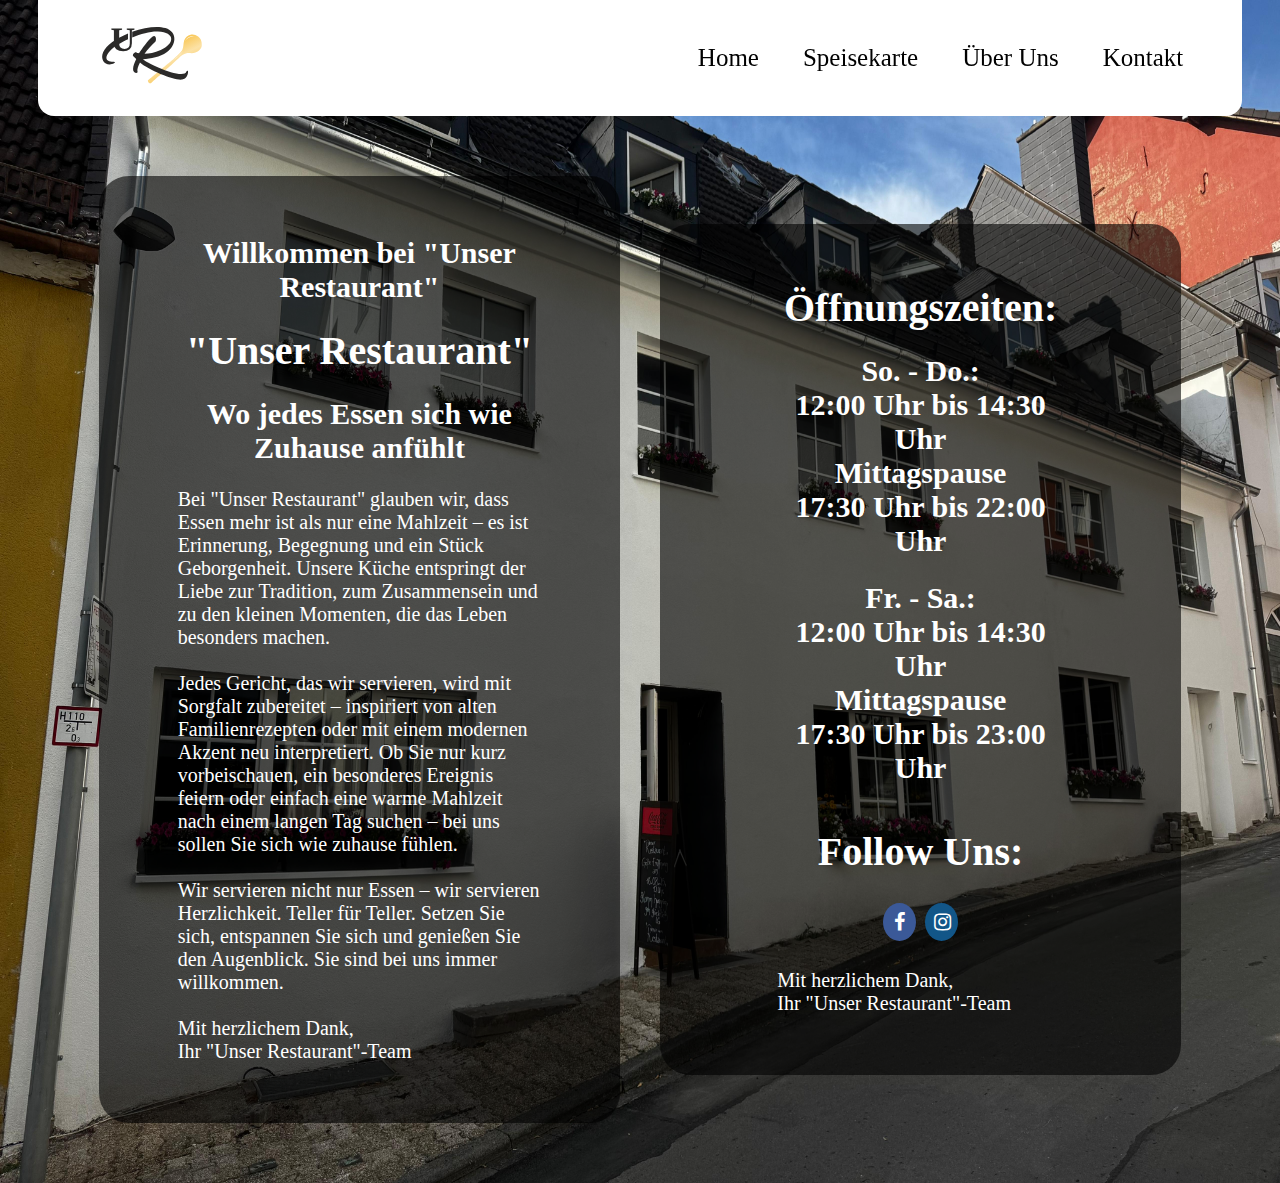
<file: index.html>
<!DOCTYPE html>
<html>
<head>
    <!-- <meta name="viewport" content="width=device-width, initial-scale=1.0" /> -->
    <meta name=viewport content="initial-scale=1, minimum-scale=1, width=device-width">
    <title>Unser Restaurant</title>
    <link rel="stylesheet" href="style.css">
    <link rel="stylesheet" href="https://cdnjs.cloudflare.com/ajax/libs/font-awesome/4.7.0/css/font-awesome.min.css">
</head>
<body class="content">
    <div class="navbar">
        <a href="index.html"><img class="logo" src="./img/Logo_son.svg"/></a>
        <label id="overlay" for="sidebar-active"></label>
        <input type="checkbox" id="sidebar-active">
        <label for="sidebar-active" class="open-sidebar-button">
            <img class="menu_button" src="./img/menu_24dp_E3E3E3_FILL0_wght400_GRAD0_opsz24.svg">
        </label>
        <label id="overlay" for="sidebar-active"></label> 
        <div class="header-links">
            <label for="sidebar-active" class="close-sidebar-button">
                <img class="x_button" src="./img/close_24dp_E3E3E3_FILL0_wght400_GRAD0_opsz24.svg">
            </label>
            <a href="index.html">Home</a>
            <a href="speisekarte.html">Speisekarte</a>
<!--             <a href="beveregeskarte.html">Getränke</a> -->
            <a href="uber_uns.html">Über Uns</a>
            <a href="kontakt.html">Kontakt</a>
        </div>    
    </div>
<!--     <div class="nav2"><center>
        <h2>Eröffnung</h2>
        <h3>am</h3>
        <p class="beschreibung">16.08.2025</p>
        <br>
        <h2>Wir freuen Uns</h2>
        <p class="beschreibung">auf EUCH!</p>


    </center></div> -->
    <div class="landing-page-style">
        <!-- <div class="landing-page-btn">
            <a href="speisekarte.html">
                <button>Speisekarte</button>
            </a>
        </div>
        <div class="landing-page-btn">
            <a href="beveregeskarte.html">
                <button>Beverages</button>
            </a>
        </div> -->
        <div class="landing-page-text">
            <h2 style="text-align: center">Willkommen bei "Unser Restaurant"</h2>
            <br />
            <h1 style="text-align: center">"Unser Restaurant"</h1>
            <br />
            <h2 style="text-align: center">Wo jedes Essen sich wie Zuhause anfühlt</h2>
            <br />
            <p>Bei "Unser Restaurant" glauben wir, dass Essen mehr ist als nur eine Mahlzeit – es ist Erinnerung, Begegnung und ein Stück Geborgenheit. Unsere Küche entspringt der Liebe zur Tradition, zum Zusammensein und zu den kleinen Momenten, die das Leben besonders machen.</p>
            <br />
            <p>Jedes Gericht, das wir servieren, wird mit Sorgfalt zubereitet – inspiriert von alten Familienrezepten oder mit einem modernen Akzent neu interpretiert. Ob Sie nur kurz vorbeischauen, ein besonderes Ereignis feiern oder einfach eine warme Mahlzeit nach einem langen Tag suchen – bei uns sollen Sie sich wie zuhause fühlen.</p>
            <br />
            <p>Wir servieren nicht nur Essen – wir servieren Herzlichkeit. Teller für Teller.
            Setzen Sie sich, entspannen Sie sich und genießen Sie den Augenblick.
            Sie sind bei uns immer willkommen.</p>
            <br />
            <p>Mit herzlichem Dank,</p>
            <p>Ihr "Unser Restaurant"-Team</p>
        </div>
        <div class="space"></div>
        <div class="landing-page-text">
            <div class="column-right">
                <div>
                    <h1 style="text-align: center">Öffnungszeiten:</h1>
                    <br />
                    <h2 style="text-align: center">So. - Do.:</h2>
                    <h2 style="text-align: center">12:00 Uhr bis 14:30 Uhr</h2>
                    <h2 style="text-align: center">Mittagspause</h2>
                    <h2 style="text-align: center">17:30 Uhr bis 22:00 Uhr</h2>
                    <br />
                    <h2 style="text-align: center">Fr. - Sa.:</h2>
                    <h2 style="text-align: center">12:00 Uhr bis 14:30 Uhr</h2>
                    <h2 style="text-align: center">Mittagspause</h2>
                    <h2 style="text-align: center">17:30 Uhr bis 23:00 Uhr</h2>
                    <br />
                </div>
                <div class="height-space"></div>
                <div>
                    <h1 style="text-align: center">Follow Uns:</h1>
                    <br />
                    <div style="text-align: center" class="row-right">
                        <a href="https://www.facebook.com" class="fa fa-facebook"></a>
                        <!-- <a href="https://www.google.com/" class="fa fa-google"></a> -->
<!--                         <a href="https://www.youtube.com" class="fa fa-youtube"></a> -->
                        <a href="https://www.instagram.com/unserrestaurant?igsh=MWt1NDBodWZlcW50ag%3D%3D&utm_source=qr" class="fa fa-instagram"></a>
                    </div>
                    
                    <br />
                    <p>Mit herzlichem Dank,</p>
                    <p>Ihr "Unser Restaurant"-Team</p>
                </div>
            </div>
 
        </div>
    </div>
</body>

</html>
</file>
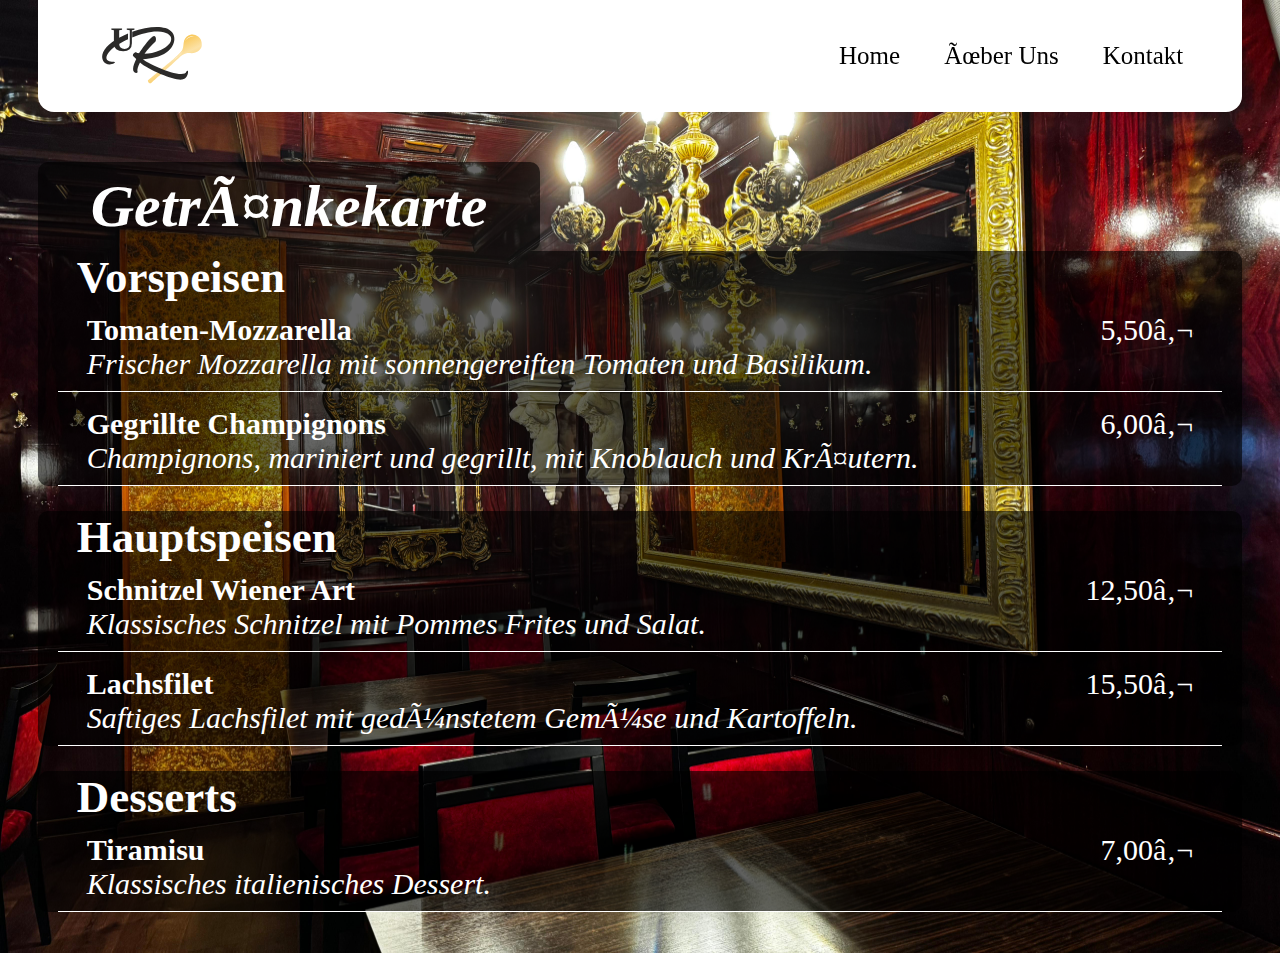
<file: beveregeskarte.html>
<link rel="stylesheet" href="style.css">
<!DOCTYPE html>
<head>
  <!-- <meta charset="UTF-8" /> -->
  <!-- <meta name="viewport" content="width=device-width, initial-scale=1.0" /> -->
   <meta name=viewport content="initial-scale=1, minimum-scale=1, width=device-width">
  <title>Unser Restaurant - Beverages</title>
  <link rel="stylesheet" href="style.css" />
</head>
<body class="karten_background">
    <div class="navbar">
        <a href="index.html"><img class="logo" src="./img/Logo_son.svg"/></a>
        <label id="overlay" for="sidebar-active"></label>
        <input type="checkbox" id="sidebar-active">
        <label for="sidebar-active" class="open-sidebar-button">
            <img class="menu_button" src="./img/menu_24dp_E3E3E3_FILL0_wght400_GRAD0_opsz24.svg">
        </label>
        <label id="overlay" for="sidebar-active"></label> 
        <div class="header-links">
            <label for="sidebar-active" class="close-sidebar-button">
                <img class="x_button" src="./img/close_24dp_E3E3E3_FILL0_wght400_GRAD0_opsz24.svg">
            </label>
            <a href="index.html">Home</a>
            <!-- <a href="speisekarte.html">Speisekarte</a>
            <a href="beveregeskarte.html">Getränke</a> -->
            <a href="uber_uns.html">Über Uns</a>
            <a href="kontakt.html">Kontakt</a>
        </div>    
    </div>
    <!-- <div class="karten_style">
      <center>
        <h1>*Alkohol*</h1>
        <br />
        <h3>Jack Danials  "0.2 / 0.4"cl (5 / 7,5 €)</h3>
        <h3>Jeam Beam  "0.2 / 0.4"cl (5 / 7,5 €)</h3>
        <h3>Flasche  30€</h3>
        <br />
        <hr />
        <br />
        <h1>*Alkohol Frei*</h1>
        <br />
        <h3>Cola/sprite/Tonic  "0.2 / 0.4"cl (5 / 7,5 €)</h3>
        <h3>Cola/sprite/ Zero  "0.2 / 0.4"cl (5 / 7,5 €)</h3>
        <h3>Wasser  30€</h3>
        <br />
        <hr />
        <br />
        <h1>*Heiße Getränke*</h1>
        <br />
        <h3>Tee   (5 €)</h3>
        <h3>Kaffee (5 €)</h3>
        <h3>Cappucino (5 €)</h3>
        <h3>Wasser  30€</h3>
        <br />
      </center>
    </div> -->
     <nav>
      <center><h1>Getränkekarte</h1></center>
    </nav>
    <section class="karten-landing-style">
      <h2 class="title">Vorspeisen</h2>
        <ul>
          <li>
            <span class="gericht-name">Tomaten-Mozzarella</span>
            <span class="preis">5,50€</span>
            <p class="beschreibung">Frischer Mozzarella mit sonnengereiften Tomaten und Basilikum.</p>
          </li>
          <li>
            <span class="gericht-name">Gegrillte Champignons</span>
            <span class="preis">6,00€</span>
            <p class="beschreibung">Champignons, mariniert und gegrillt, mit Knoblauch und Kräutern.</p>
          </li>
        </ul>
    </section>
    <div class="karten_space"></div>
    <section class="karten-landing-style" >
      <h2 class="title">Hauptspeisen</h2>
        <ul>
          <li>
            <span class="gericht-name">Schnitzel Wiener Art</span>
            <span class="preis">12,50€</span>
            <p class="beschreibung">Klassisches Schnitzel mit Pommes Frites und Salat.</p>
          </li>
          <li>
            <span class="gericht-name">Lachsfilet</span>
            <span class="preis">15,50€</span>
            <p class="beschreibung">Saftiges Lachsfilet mit gedünstetem Gemüse und Kartoffeln.</p>
          </li>
        </ul>
    </section>
    <div class="karten_space"></div>
    <section class="karten-landing-style">
      <h2 class="title">Desserts</h2>
        <ul>
            <li>
              <span class="gericht-name">Tiramisu</span>
              <span class="preis">7,00€</span>
              <p class="beschreibung">Klassisches italienisches Dessert.</p>
            </li>
        </ul>
    </section>
    <div>
        <br/>
        <br/> 
    </div>
</body>
</html>
</file>
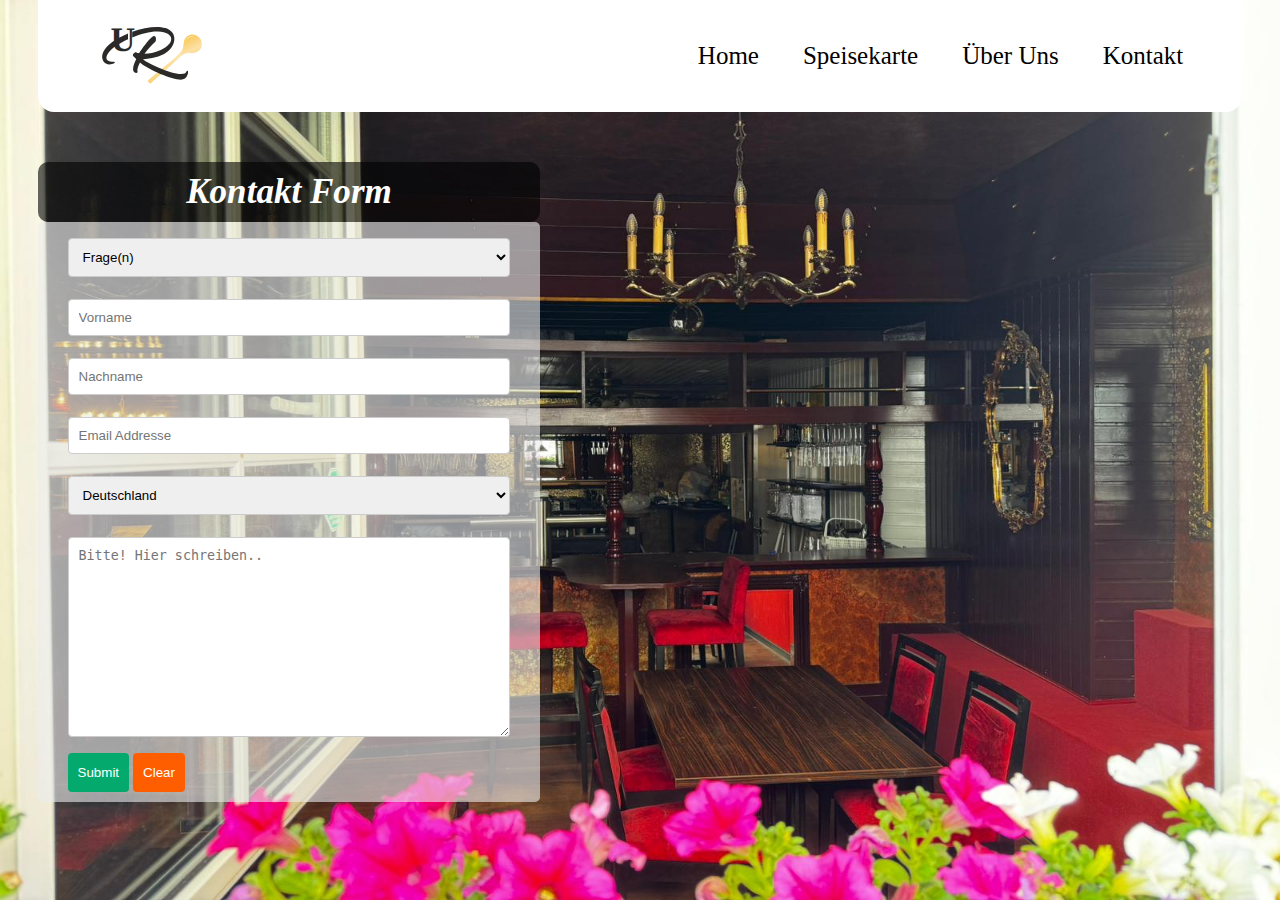
<file: kontakt.html>
<link rel="stylesheet" href="style.css">
<!DOCTYPE html>
<html>
<head>
<!-- <meta name="viewport" content="width=device-width, initial-scale=1"> -->
 <meta name=viewport content="initial-scale=1, minimum-scale=1, width=device-width">
<link rel="stylesheet" href="style.css" />
<style>
/* body {font-family: Arial, Helvetica, sans-serif;}
* {box-sizing: border-box;
    margin: 0;
    padding: 0vh 1.5vw;} */

input[type=text], select, textarea {
  width: 100%;
  padding: 10px;
  border: 1px solid #ccc;
  border-radius: 4px;
  box-sizing: border-box;
  margin-top: 6px;
  margin-bottom: 16px;
  resize: vertical;
}
input[type=email], select, textarea {
  width: 100%;
  padding: 10px;
  border: 1px solid #ccc;
  border-radius: 4px;
  box-sizing: border-box;
  margin-top: 6px;
  margin-bottom: 16px;
  resize: vertical;
}

input[type=submit] {
  background-color: #04AA6D;
  color: white;
  padding: 12px 10px;
  border: none;
  border-radius: 4px;
  cursor: pointer;
}

input[type=submit]:hover {
  background-color: #45a049;
}

input[type=reset] {
  background-color: #ff5e00;
  color: white;
  padding: 12px 10px;
  border: none;
  border-radius: 4px;
  cursor: pointer;
}

input[type=reset]:hover {
  background-color: #fa3403;
}


</style>
</head>
<body class="content-kontakt">
<div class="navbar">
        <a href="index.html"><img class="logo" src="./img/Logo_son.svg"/></a>
        <label id="overlay" for="sidebar-active"></label>
        <input type="checkbox" id="sidebar-active">
        <label for="sidebar-active" class="open-sidebar-button">
            <img class="menu_button" src="./img/menu_24dp_E3E3E3_FILL0_wght400_GRAD0_opsz24.svg">
        </label>
        <label id="overlay" for="sidebar-active"></label> 
        <div class="header-links">
            <label for="sidebar-active" class="close-sidebar-button">
                <img class="x_button" src="./img/close_24dp_E3E3E3_FILL0_wght400_GRAD0_opsz24.svg">
            </label>
            <a href="index.html">Home</a>
            <a href="speisekarte.html">Speisekarte</a>
<!--             <a href="beveregeskarte.html">Getränke</a> -->
            <a href="uber_uns.html">Über Uns</a>
            <a href="kontakt.html">Kontakt</a>
        </div>    
    </div>

<div></div> 
<nav><center><h3>Kontakt Form</h3></center></nav>

<div class="kontakt_container">
  
  <!-- <form id="kontakt-form" action="https://formsubmit.co/your-email-test@gmail.com" method="post"></form> -->
  <form id="kontakt-form" action="https://api.web3forms.com/submit" method="POST" target="_blank">
    <input type="hidden" name="access_key" value="6aeb3e61-93c2-4189-8c3f-a381c6ff777e">
    <select id="kontakt-art" name="kontakt-art">
      <option value="Frage(n)">Frage(n)</option>
      <option value="Reservierung">Reservierung</option>
      <option value="Beschwerden">Beschwerden</option>
    </select>
    <!-- <label for="fname" style="font-style:italic; font-size:x-large;padding: 2px;"><b>Vorname</b></label> -->
    <input type="text" id="fname" name="firstname" placeholder="Vorname" required>

    <!-- <label for="lname" style="font-style:italic; font-size:x-large;padding: 2px;"><b>Nachname</b></label> -->
    <input type="text" id="lname" name="lastname" placeholder="Nachname" required>

    <!-- <label for="kontakt-art" style="font-style:italic; font-size:x-large;padding: 2px;"><b>Kontakt Art</b></label> -->
    

    <!-- <label for="email-field" style="font-style:italic; font-size:x-large;padding: 2px;"><b>Email Addresse</b></label> -->
    <input type="email" id="email-field" name="email"  placeholder="Email Addresse" required>

    <!-- <label for="country" style="font-style:italic; font-size:x-large;padding: 2px;"><b>Staat</b></label> -->
    <select id="country" name="country">
      <option value="Deutschland">Deutschland</option>
      <option value="Östreisch">Östreisch</option>
      <option value="Kanada">Kanada</option>
      <option value="USA">USA</option>
    </select>

    <!-- <label for="subject" style="font-style:italic; font-size:x-large;padding: 2px;"><b>Ihre Frage/Meinung</b></label> -->
    <textarea id="subject" name="message" placeholder="Bitte! Hier schreiben.." style="height:200px" required></textarea>

    <input type="checkbox" name="botcheck" class="hidden" style="display: none;">
    <input type="submit" value="Submit" >
    <!-- <input type="submit" value="Submit" onclick="send_then_clear()"> -->
    <input type="reset" value="Clear" onclick="clearFields()">
  </form>
  <script>
    function send_then_clear(){
      clearFields();
    }
    function clearFields(){
      document.getElementById("kontakt-form").value = '';
    }
  </script>
</div>

</body>

</html>
</file>
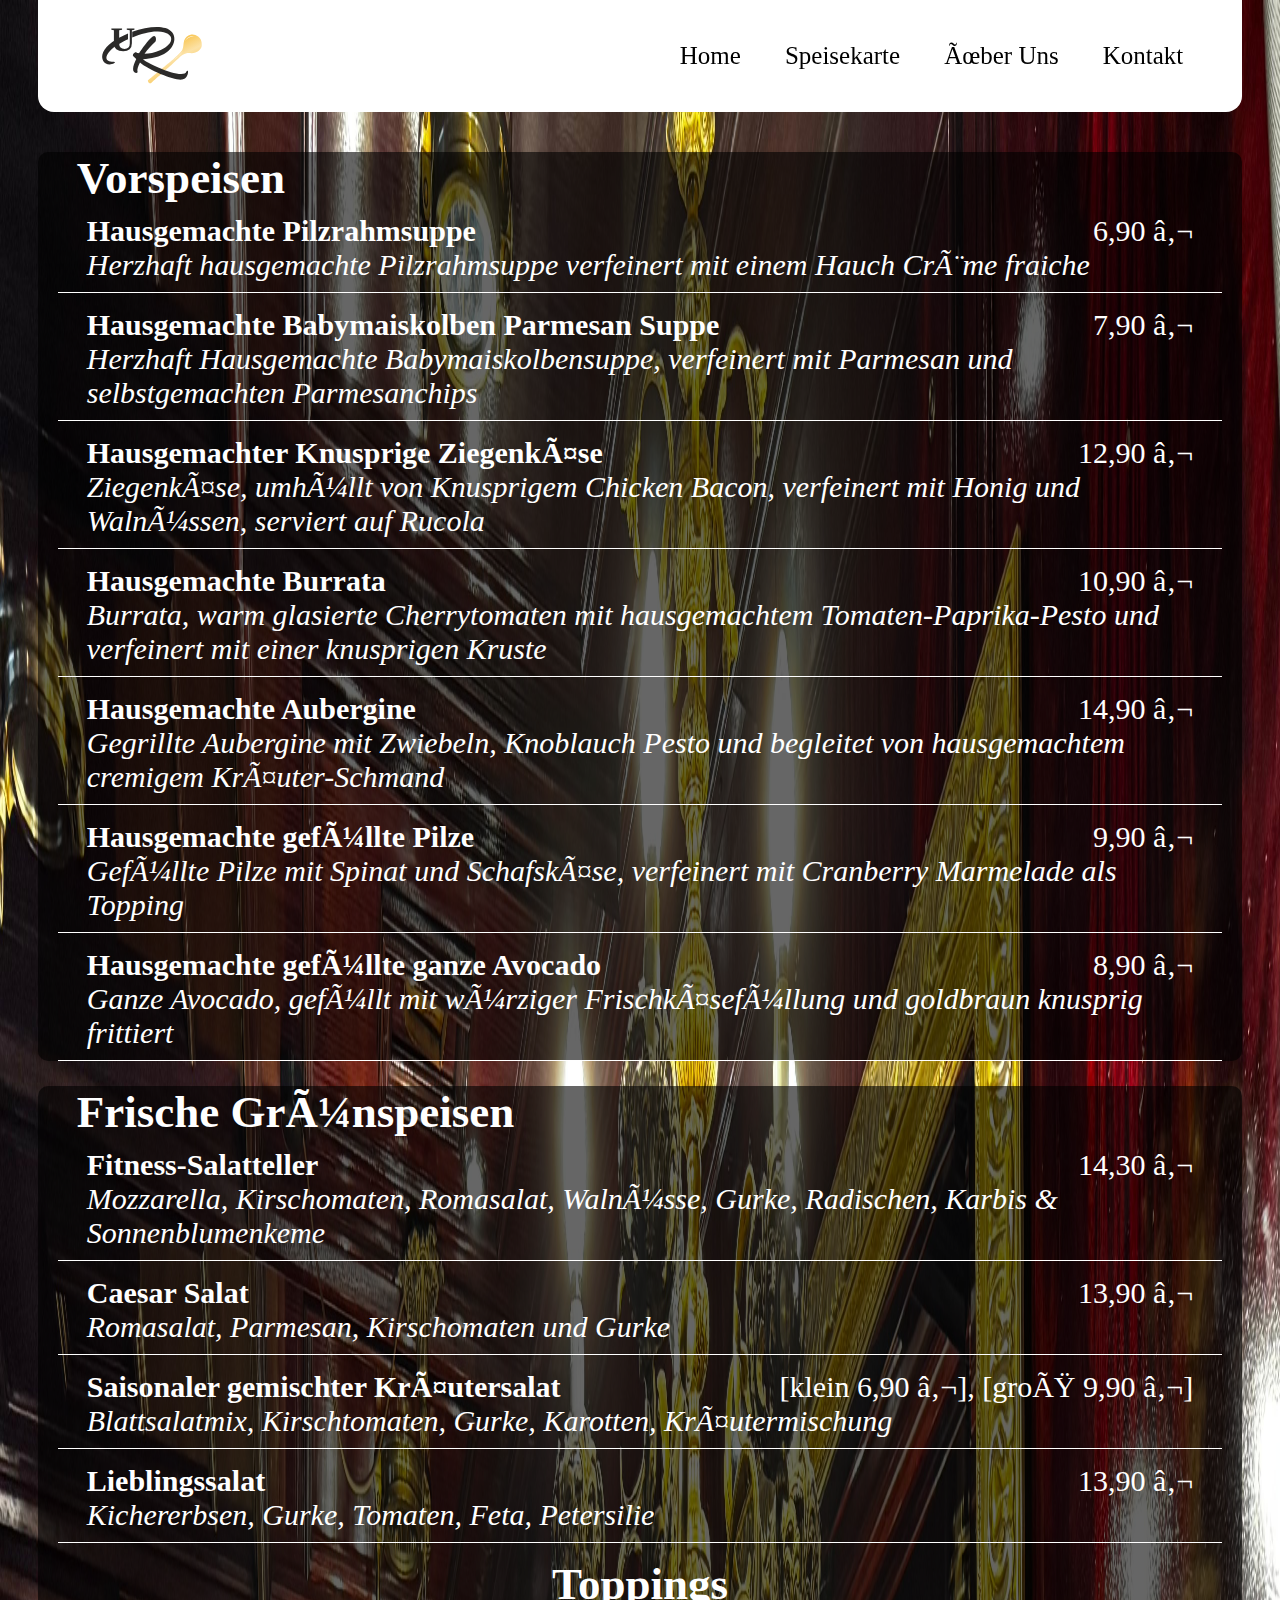
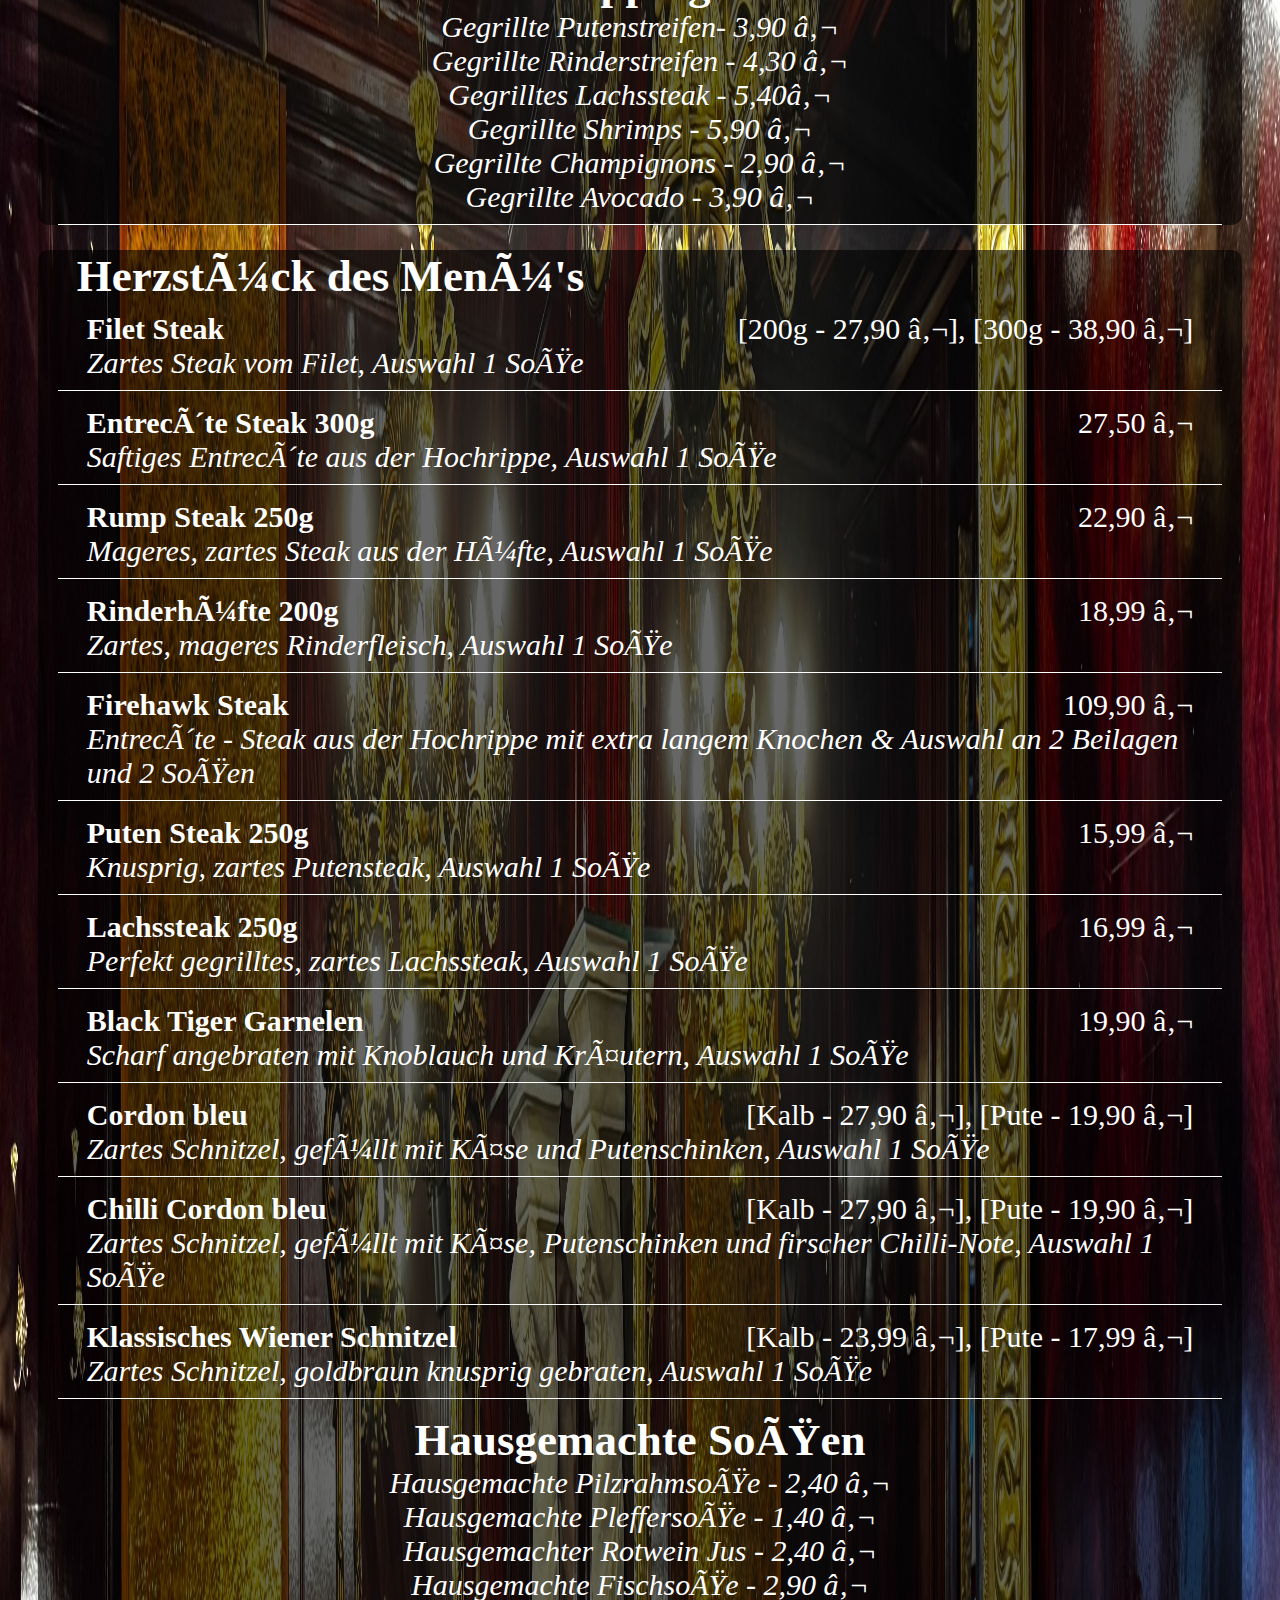
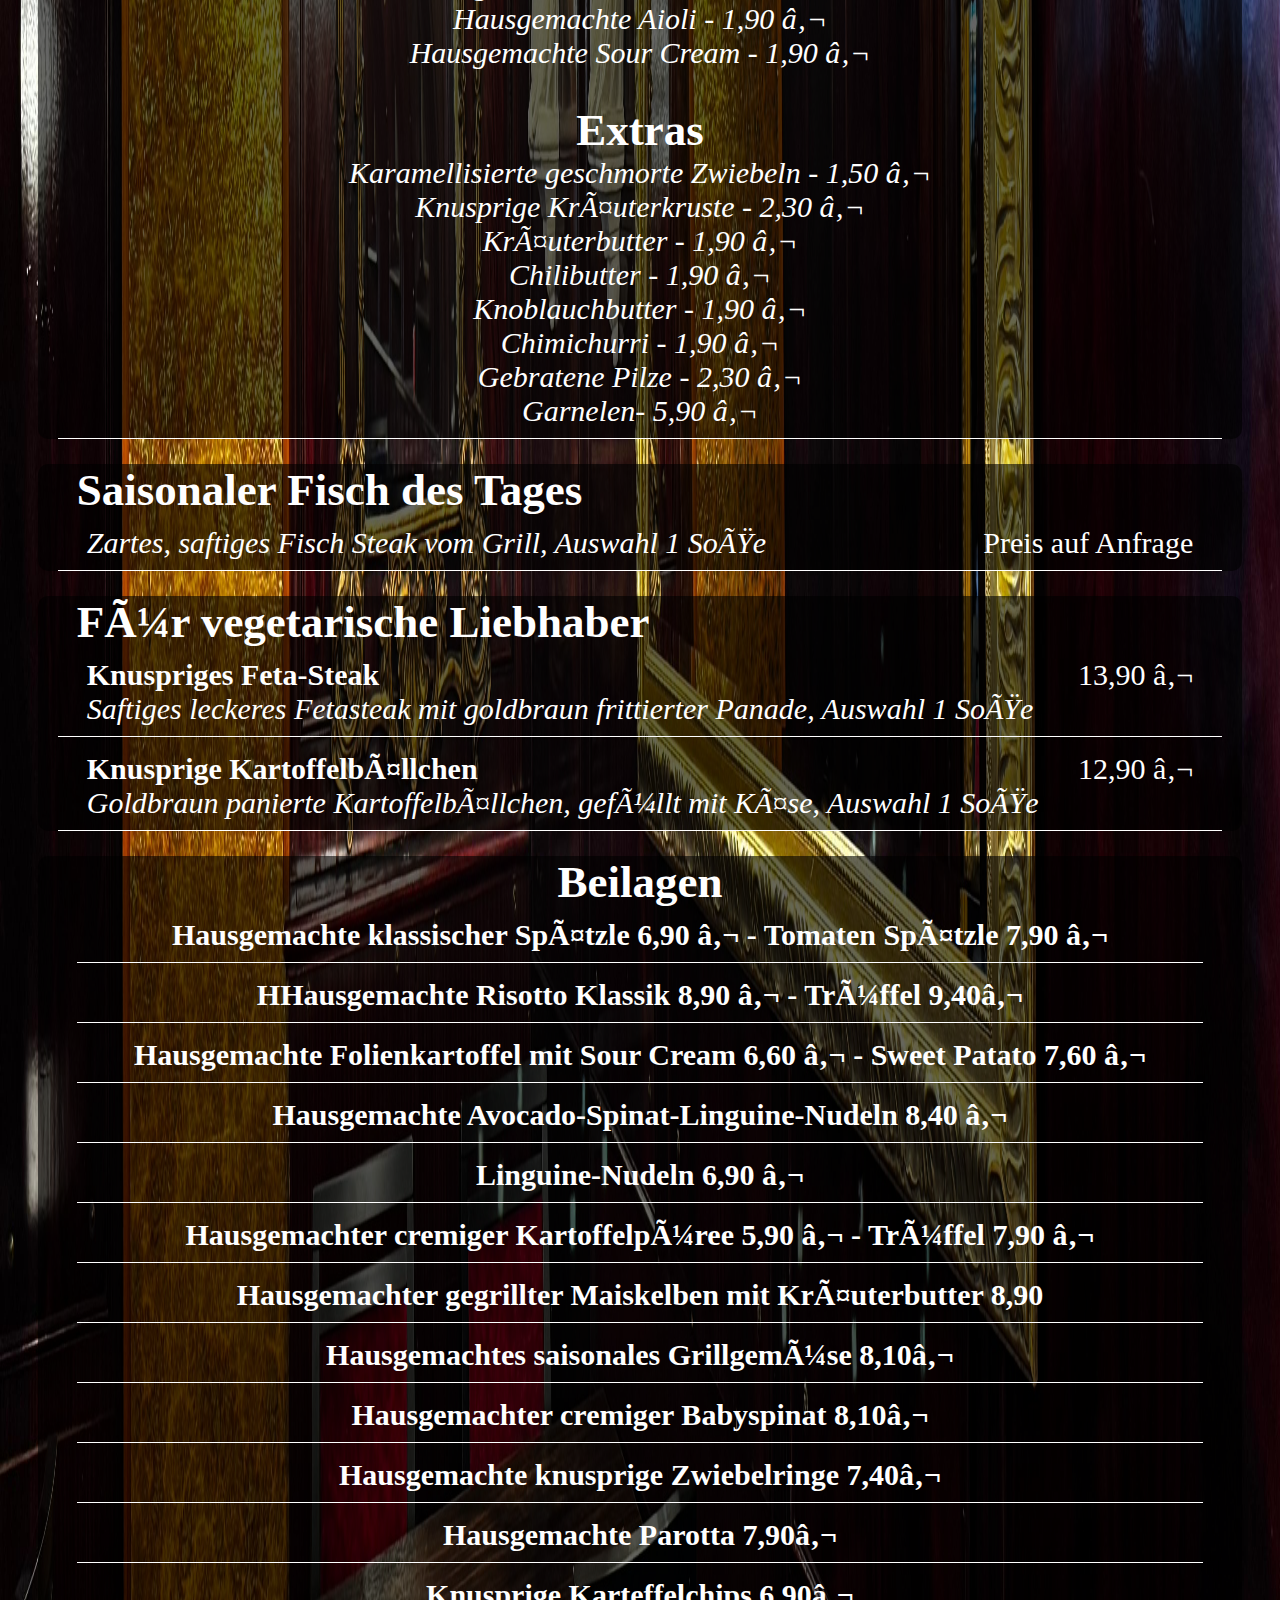
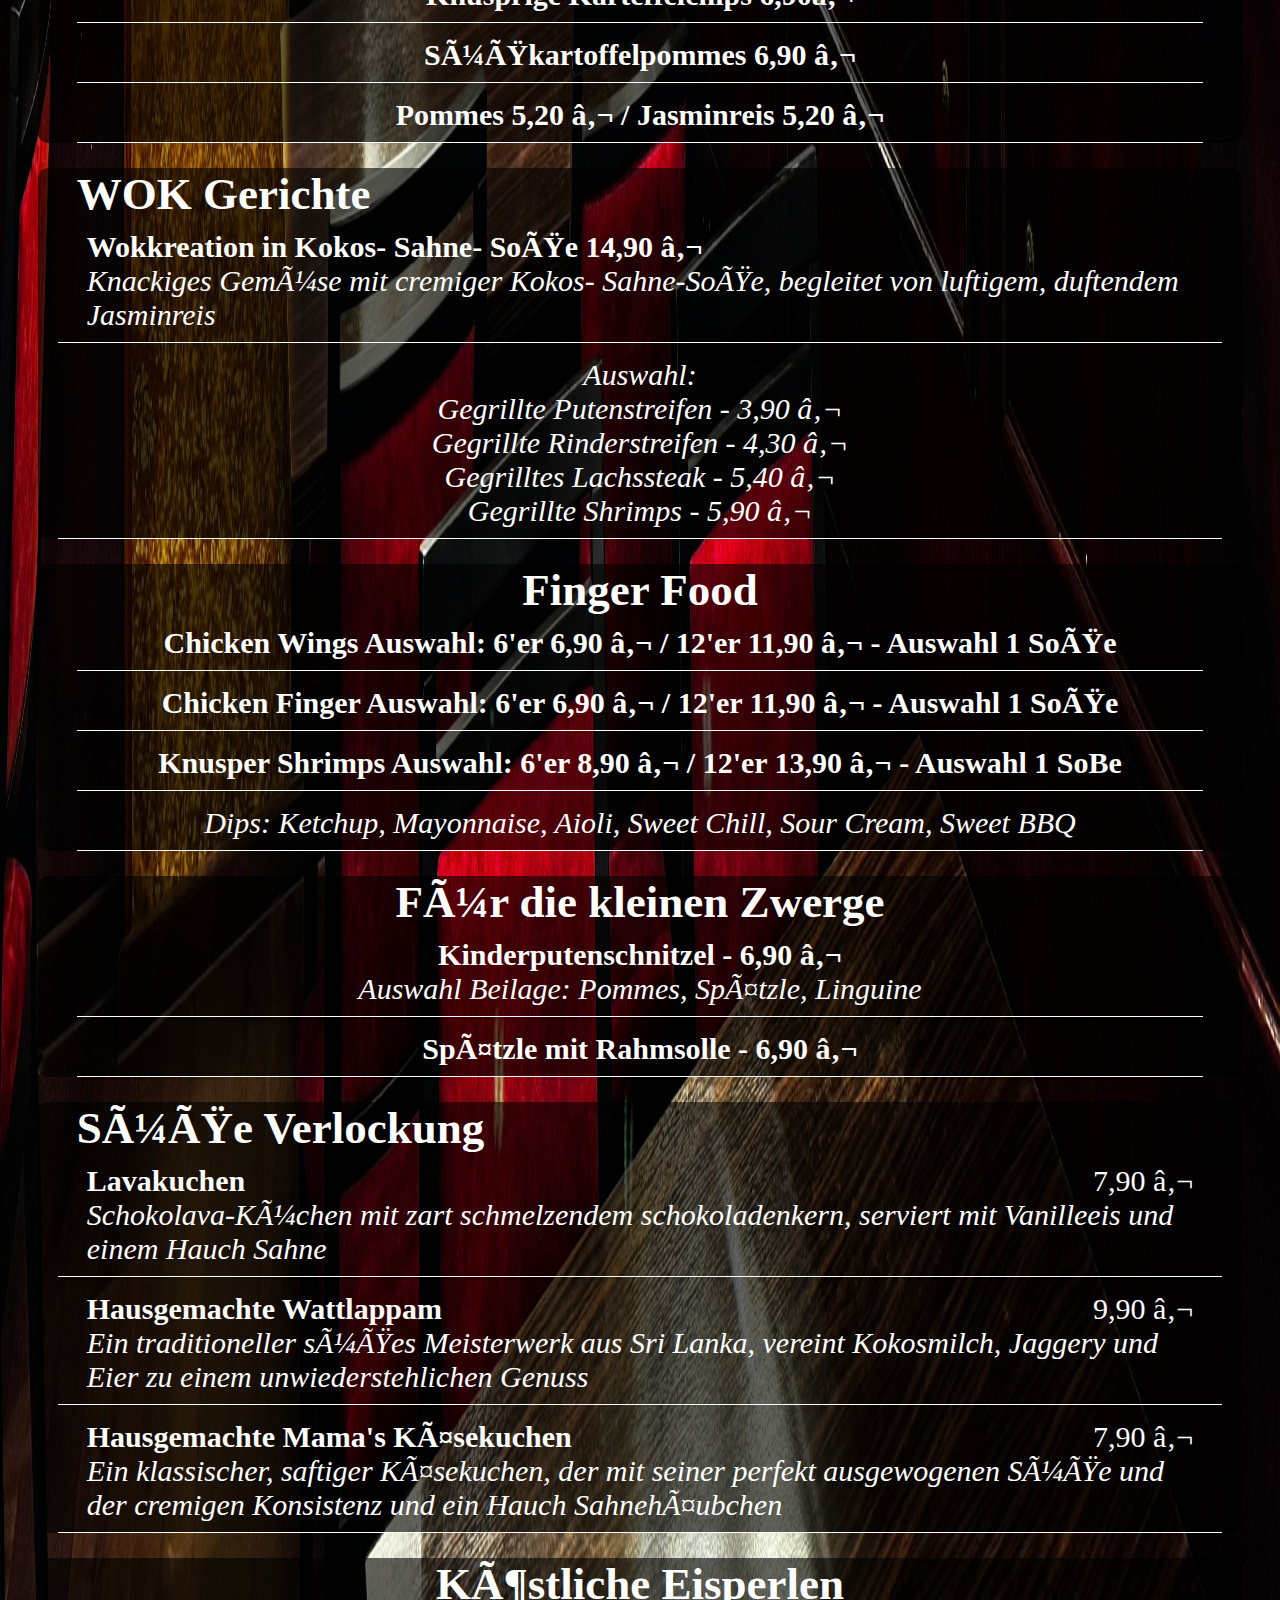
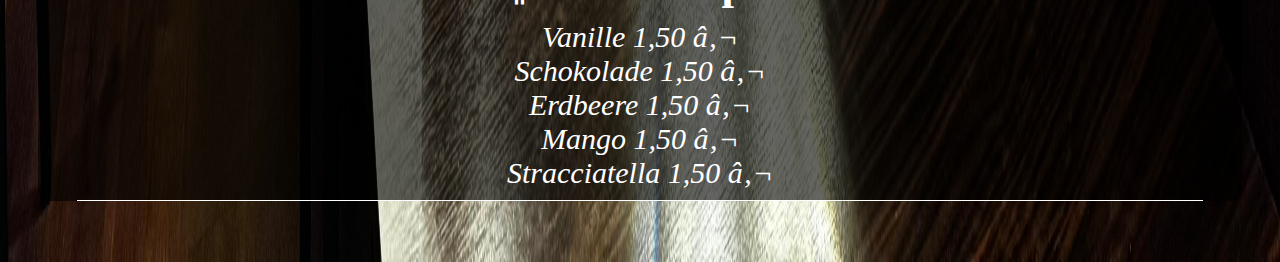
<file: speisekarte.html>
<link rel="stylesheet" href="style.css">
<!DOCTYPE html>
<head>
  <!-- <meta charset="UTF-8" /> -->
  <!-- <meta name="viewport" content="width=device-width, initial-scale=1.0" /> -->
   <meta name=viewport content="initial-scale=1, minimum-scale=1, width=device-width">
  <title>Unser Restaurant - Speisekarte</title>
  <link rel="stylesheet" href="style.css" />
</head>
<body class="karten_background">
    <div class="navbar">
        <a href="index.html"><img class="logo" src="./img/Logo_son.svg"/></a>
        <label id="overlay" for="sidebar-active"></label>
        <input type="checkbox" id="sidebar-active">
        <label for="sidebar-active" class="open-sidebar-button">
            <img class="menu_button" src="./img/menu_24dp_E3E3E3_FILL0_wght400_GRAD0_opsz24.svg">
        </label>
        <label id="overlay" for="sidebar-active"></label> 
        <div class="header-links">
            <label for="sidebar-active" class="close-sidebar-button">
                <img class="x_button" src="./img/close_24dp_E3E3E3_FILL0_wght400_GRAD0_opsz24.svg">
            </label>
            <a href="index.html">Home</a>
            <a href="speisekarte.html">Speisekarte</a>
            <!-- <a href="beveregeskarte.html">Getränke</a> -->
            <a href="uber_uns.html">Über Uns</a>
            <a href="kontakt.html">Kontakt</a>
        </div>    
    </div>
    <!-- <div class="landing-page-text">
      <center>
        <h1>*Vorspeisen*</h1>
        <br />
        <h2>Suppen</h2>
        <br />
        <h3>Hänchen - Suppe  30€</h3>
        <h3>Fleisch - Suppe  30€</h3>
        <h3>Lensen - Suppe  30€</h3>
        <h3>zzzzzzz - Suppe  30€</h3>
        <br />
        <h2>Salat</h2>
        <br />
        <hr />
        <br />
        <h1>*Hauptgerichte*</h1>
        <br />
        <h2>Fleisch</h2>
        <br />
        <h2>Hänchen</h2>
        <br />
        <h2>Fisch</h2>
        <br />
        <hr />
        <br />
        <h1>*Nachspeisen*</h1>
        <br/>
        <br/> 
      </center>
    </div> -->
    <!-- <nav>
      <center><h1>Speisekarte</h1></center>
    </nav> -->
    <div class="karten_space"></div>
    <div class="karten_space"></div>
    <section class="karten-landing-style">
      <h2 class="title">Vorspeisen</h2>
        <ul>
          <li>
            <span class="gericht-name">Hausgemachte Pilzrahmsuppe</span>
            <span class="preis">6,90 €</span>
            <p class="beschreibung">Herzhaft hausgemachte Pilzrahmsuppe verfeinert mit einem Hauch Crème fraiche</p>
          </li>
          <li>
            <span class="gericht-name">Hausgemachte Babymaiskolben Parmesan Suppe</span>
            <span class="preis">7,90 €</span>
            <p class="beschreibung">Herzhaft Hausgemachte Babymaiskolbensuppe, verfeinert mit Parmesan und selbstgemachten Parmesanchips</p>
          </li>
          <li>
            <span class="gericht-name">Hausgemachter Knusprige Ziegenkäse</span>
            <span class="preis">12,90 €</span>
            <p class="beschreibung">Ziegenkäse, umhüllt von Knusprigem Chicken Bacon, verfeinert mit Honig und Walnüssen, serviert auf Rucola</p>
          </li>
          <li>
            <span class="gericht-name">Hausgemachte Burrata</span>
            <span class="preis">10,90 €</span>
            <p class="beschreibung">Burrata, warm glasierte Cherrytomaten mit hausgemachtem Tomaten-Paprika-Pesto und verfeinert mit einer knusprigen Kruste</p>
          </li>
          <li>
            <span class="gericht-name">Hausgemachte Aubergine</span>
            <span class="preis">14,90 €</span>
            <p class="beschreibung">Gegrillte Aubergine mit Zwiebeln, Knoblauch Pesto und begleitet von hausgemachtem cremigem Kräuter-Schmand</p>
          </li>
          <li>
            <span class="gericht-name">Hausgemachte gefüllte Pilze</span>
            <span class="preis">9,90 €</span>
            <p class="beschreibung">Gefüllte Pilze mit Spinat und Schafskäse, verfeinert mit Cranberry Marmelade als Topping</p>
          </li>
          <li>
            <span class="gericht-name">Hausgemachte gefüllte ganze Avocado</span>
            <span class="preis">8,90 €</span>
            <p class="beschreibung">Ganze Avocado, gefüllt mit würziger Frischkäsefüllung und goldbraun knusprig frittiert</p>
          </li>
        </ul>
    </section>
    <div class="karten_space"></div>
    
    <section class="karten-landing-style" >
      <h2 class="title">Frische Grünspeisen</h2>
        <ul>
          <li>
            <span class="gericht-name">Fitness-Salatteller</span>
            <span class="preis">14,30 €</span>
            <p class="beschreibung">Mozzarella, Kirschomaten, Romasalat, Walnüsse, Gurke, Radischen, Karbis & Sonnenblumenkeme</p>
          </li>
          <li>
            <span class="gericht-name">Caesar Salat</span>
            <span class="preis">13,90 €</span>
            <p class="beschreibung">Romasalat, Parmesan, Kirschomaten und Gurke</p>
          </li>
          <li>
            <span class="gericht-name">Saisonaler gemischter Kräutersalat</span>
            <span class="preis">[klein 6,90 €], [groß 9,90 €]</span>
            <p class="beschreibung">Blattsalatmix, Kirschtomaten, Gurke, Karotten, Kräutermischung</p>
          </li>
          <li>
            <span class="gericht-name">Lieblingssalat</span>
            <span class="preis">13,90 €</span>
            <p class="beschreibung">Kichererbsen, Gurke, Tomaten, Feta, Petersilie</p>
          </li>
          <li><center>
            <h2 class="title">Toppings</h2>
              <p class="beschreibung">Gegrillte Putenstreifen- 3,90 €</p>
              <p class="beschreibung">Gegrillte Rinderstreifen - 4,30 €</p>
              <p class="beschreibung">Gegrilltes Lachssteak - 5,40€</p>
              <p class="beschreibung">Gegrillte Shrimps - 5,90 €</p>
              <p class="beschreibung">Gegrillte Champignons - 2,90 €</p>
              <p class="beschreibung">Gegrillte Avocado - 3,90 €</p>
            </center>
          </li>
        </ul>
    </section>
    <div class="karten_space"></div>
    
    <section class="karten-landing-style" >
      <h2 class="title">Herzstück des Menü's</h2>
        <ul>
          <li>
            <span class="gericht-name">Filet Steak</span>
            <span class="preis">[200g - 27,90 €], [300g - 38,90 €]</span>
            <p class="beschreibung">Zartes Steak vom Filet, Auswahl 1 Soße</p>
          </li>
          <li>
            <span class="gericht-name">Entrecôte Steak 300g</span>
            <span class="preis">27,50 €</span>
            <p class="beschreibung">Saftiges Entrecôte aus der Hochrippe, Auswahl 1 Soße</p>
          </li>
          <li>
            <span class="gericht-name">Rump Steak 250g</span>
            <span class="preis">22,90 €</span>
            <p class="beschreibung">Mageres, zartes Steak aus der Hüfte, Auswahl 1 Soße</p>
          </li>
          <li>
            <span class="gericht-name">Rinderhüfte 200g</span>
            <span class="preis">18,99 €</span>
            <p class="beschreibung">Zartes, mageres Rinderfleisch, Auswahl 1 Soße</p>
          </li>
          <li>
            <span class="gericht-name">Firehawk Steak</span>
            <span class="preis">109,90 €</span>
            <p class="beschreibung">Entrecôte - Steak aus der Hochrippe mit extra langem Knochen & Auswahl an 2 Beilagen und 2 Soßen</p>
          </li>
          <li>
            <span class="gericht-name">Puten Steak 250g</span>
            <span class="preis">15,99 €</span>
            <p class="beschreibung">Knusprig, zartes Putensteak, Auswahl 1 Soße</p>
          </li>
          <li>
            <span class="gericht-name">Lachssteak 250g</span>
            <span class="preis">16,99 €</span>
            <p class="beschreibung">Perfekt gegrilltes, zartes Lachssteak, Auswahl 1 Soße</p>
          </li>
          <li>
            <span class="gericht-name">Black Tiger Garnelen</span>
            <span class="preis">19,90 €</span>
            <p class="beschreibung">Scharf angebraten mit Knoblauch und Kräutern, Auswahl 1 Soße</p>
          </li>
          <li>
            <span class="gericht-name">Cordon bleu</span>
            <span class="preis">[Kalb - 27,90 €], [Pute - 19,90 €]</span>
            <p class="beschreibung">Zartes Schnitzel, gefüllt mit Käse und Putenschinken, Auswahl 1 Soße</p>
          </li>
          <li>
            <span class="gericht-name">Chilli Cordon bleu</span>
            <span class="preis">[Kalb - 27,90 €], [Pute - 19,90 €]</span>
            <p class="beschreibung">Zartes Schnitzel, gefüllt mit Käse, Putenschinken und firscher Chilli-Note, Auswahl 1 Soße</p>
          </li>
          <li>
            <span class="gericht-name">Klassisches Wiener Schnitzel</span>
            <span class="preis">[Kalb - 23,99 €], [Pute - 17,99 €]</span>
            <p class="beschreibung">Zartes Schnitzel, goldbraun knusprig gebraten, Auswahl 1 Soße</p>
          </li>

          <li><center>
            <h2 class="title">Hausgemachte Soßen</h2>
              <p class="beschreibung">Hausgemachte Pilzrahmsoße - 2,40 €</p>
              <p class="beschreibung">Hausgemachte Pleffersoße - 1,40 €</p>
              <p class="beschreibung">Hausgemachter Rotwein Jus - 2,40 €</p>
              <p class="beschreibung">Hausgemachte Fischsoße - 2,90 €</p>
              <p class="beschreibung">Hausgemachte Aioli - 1,90 €</p>
              <p class="beschreibung">Hausgemachte Sour Cream - 1,90 €</p>
              <br>
              <h2 class="title">Extras</h2>
              <p class="beschreibung">Karamellisierte geschmorte Zwiebeln - 1,50 €</p>
              <p class="beschreibung">Knusprige Kräuterkruste - 2,30 €</p>
              <p class="beschreibung">Kräuterbutter - 1,90 €</p>
              <p class="beschreibung">Chilibutter - 1,90 €</p>
              <p class="beschreibung">Knoblauchbutter - 1,90 €</p>
              <p class="beschreibung">Chimichurri - 1,90 €</p>
              <p class="beschreibung">Gebratene Pilze - 2,30 €</p>
              <p class="beschreibung">Garnelen- 5,90 €</p>
            </center>
          </li>
        </ul>
    </section>
    <div class="karten_space"></div>
    
    <section class="karten-landing-style" >
      <h2 class="title">Saisonaler Fisch des Tages</h2>
        <ul>
          <li>
            <span class="preis">Preis auf Anfrage</span>
            <p class="beschreibung">Zartes, saftiges Fisch Steak vom Grill, Auswahl 1 Soße</p>
          </li>
        </ul>
    </section>
    <div class="karten_space"></div>

    <section class="karten-landing-style" >
      <h2 class="title">Für vegetarische Liebhaber</h2>
        <ul>
          <li>
            <span class="gericht-name">Knuspriges Feta-Steak </span>
            <span class="preis">13,90 €</span>
            <p class="beschreibung">Saftiges leckeres Fetasteak mit goldbraun frittierter Panade, Auswahl 1 Soße</p>
          </li>
          <li>
            <span class="gericht-name">Knusprige Kartoffelbällchen </span>
            <span class="preis">12,90 €</span>
            <p class="beschreibung">Goldbraun panierte Kartoffelbällchen, gefüllt mit Käse, Auswahl 1 Soße</p>
          </li>
        </ul>
    </section>
    <div class="karten_space"></div>

    <section class="karten-landing-style" ><center>
      <h2 class="title">Beilagen</h2>
        <ul>
          <li>
            <span class="gericht-name">Hausgemachte klassischer Spätzle 6,90 € - Tomaten Spätzle 7,90 €</span>
          </li> 
          <li>
            <span class="gericht-name">HHausgemachte Risotto Klassik 8,90 € - Trüffel 9,40€</span>
          </li> 
          <li>
            <span class="gericht-name">Hausgemachte Folienkartoffel mit Sour Cream 6,60 € - Sweet Patato 7,60 €</span>
          </li> 
          <li>
            <span class="gericht-name">Hausgemachte Avocado-Spinat-Linguine-Nudeln 8,40 €</span>
          </li> 
          <li>
            <span class="gericht-name">Linguine-Nudeln 6,90 €</span>
          </li> 
          <li>
            <span class="gericht-name">Hausgemachter cremiger Kartoffelpüree 5,90 € - Trüffel 7,90 €</span>
          </li> 
          <li>
            <span class="gericht-name">Hausgemachter gegrillter Maiskelben mit Kräuterbutter 8,90</span>
          </li> 
          <li>
            <span class="gericht-name">Hausgemachtes saisonales Grillgemüse 8,10€</span>
          </li> 
          <li>
            <span class="gericht-name">Hausgemachter cremiger Babyspinat 8,10€</span>
          </li> 
          <li>
            <span class="gericht-name">Hausgemachte knusprige Zwiebelringe 7,40€</span>
          </li> 
          <li>
            <span class="gericht-name">Hausgemachte Parotta 7,90€</span>
          </li> 
          <li>
            <span class="gericht-name">Knusprige Karteffelchips 6,90€</span>
          </li> 
          <li>
            <span class="gericht-name">Süßkartoffelpommes 6,90 €</span>
          </li> 
          <li>
            <span class="gericht-name">Pommes 5,20 € / Jasminreis 5,20 €</span>
          </li>  
        </ul>
      </center>
    </section>
    <div class="karten_space"></div>


    <section class="karten-landing-style" >
      <h2 class="title">WOK Gerichte</h2>
        <ul>
          <li>
            <span class="gericht-name">Wokkreation in Kokos- Sahne- Soße 14,90 €</span>
            <p class="beschreibung">Knackiges Gemüse mit cremiger Kokos- Sahne-Soße, begleitet von luftigem, duftendem Jasminreis</p>
          </li>
          <li><center>
            <p class="beschreibung">Auswahl:</p>
            <p class="beschreibung">Gegrillte Putenstreifen - 3,90 € </p>
            <p class="beschreibung">Gegrillte Rinderstreifen - 4,30 €</p>
            <p class="beschreibung">Gegrilltes Lachssteak - 5,40 € </p>
            <p class="beschreibung">Gegrillte Shrimps - 5,90 € </p>
            </center>
          </li>
        </ul>
    </section>
    <div class="karten_space"></div>

     <section class="karten-landing-style" ><center>
      <h2 class="title">Finger Food</h2>
        <ul>
          <li>
            <span class="gericht-name">Chicken Wings Auswahl: 6'er 6,90 € / 12'er 11,90 € - Auswahl 1 Soße</span>
           </li>
           <li>
            <span class="gericht-name">Chicken Finger Auswahl: 6'er 6,90 € / 12'er 11,90 € - Auswahl 1 Soße</span>
           </li>
           <li>
            <span class="gericht-name">Knusper Shrimps Auswahl: 6'er 8,90 € / 12'er 13,90 € - Auswahl 1 SoBe</span>
           </li>
          <li>
            <p class="beschreibung">Dips: Ketchup, Mayonnaise, Aioli, Sweet Chill, Sour Cream, Sweet BBQ</p>
            
          </li>
        </ul>
        </center>
    </section>
    <div class="karten_space"></div>

     <section class="karten-landing-style" ><center>
      <h2 class="title">Für die kleinen Zwerge</h2>
        <ul>
          <li>
            <span class="gericht-name">Kinderputenschnitzel - 6,90 €</span>
            <p class="beschreibung">Auswahl Beilage: Pommes, Spätzle, Linguine</p>
          </li>
          <li>
            <span class="gericht-name">Spätzle mit Rahmsolle - 6,90 €</span>
          </li>
        </ul>
        </center>
    </section>
    <div class="karten_space"></div>

    <section class="karten-landing-style" >
      <h2 class="title">Süße Verlockung</h2>
        <ul>
          <li>
            <span class="gericht-name">Lavakuchen</span>
            <span class="preis">7,90 €</span>
            <p class="beschreibung">Schokolava-Küchen mit zart schmelzendem schokoladenkern, serviert mit Vanilleeis und einem Hauch Sahne</p>
          </li>
          <li>
            <span class="gericht-name">Hausgemachte Wattlappam</span>
            <span class="preis">9,90 €</span>
            <p class="beschreibung">Ein traditioneller süßes Meisterwerk aus Sri Lanka, vereint Kokosmilch, Jaggery und Eier zu einem unwiederstehlichen Genuss</p>
          </li>
          <li>
            <span class="gericht-name">Hausgemachte Mama's Käsekuchen</span>
            <span class="preis">7,90 €</span>
            <p class="beschreibung">Ein klassischer, saftiger Käsekuchen, der mit seiner perfekt ausgewogenen Süße und der cremigen Konsistenz und ein Hauch Sahnehäubchen</p>
          </li>
        </ul>
    </section>
    <div class="karten_space"></div>

    <section class="karten-landing-style" ><center>
      <h2 class="title">Köstliche Eisperlen</h2>
        <ul>
          <li>
            <p class="beschreibung">Vanille 1,50 €</p>
            <p class="beschreibung">Schokolade 1,50 €</p>
            <p class="beschreibung">Erdbeere 1,50 €</p>
            <p class="beschreibung">Mango 1,50 €</p>
            <p class="beschreibung">Stracciatella 1,50 €</p>
          </li>
        </ul>
        </center>
    </section>
    <div class="karten_space"></div>

   
    <div>
        <br/>
        <br/> 
    </div> 
</body>
</html>
</file>
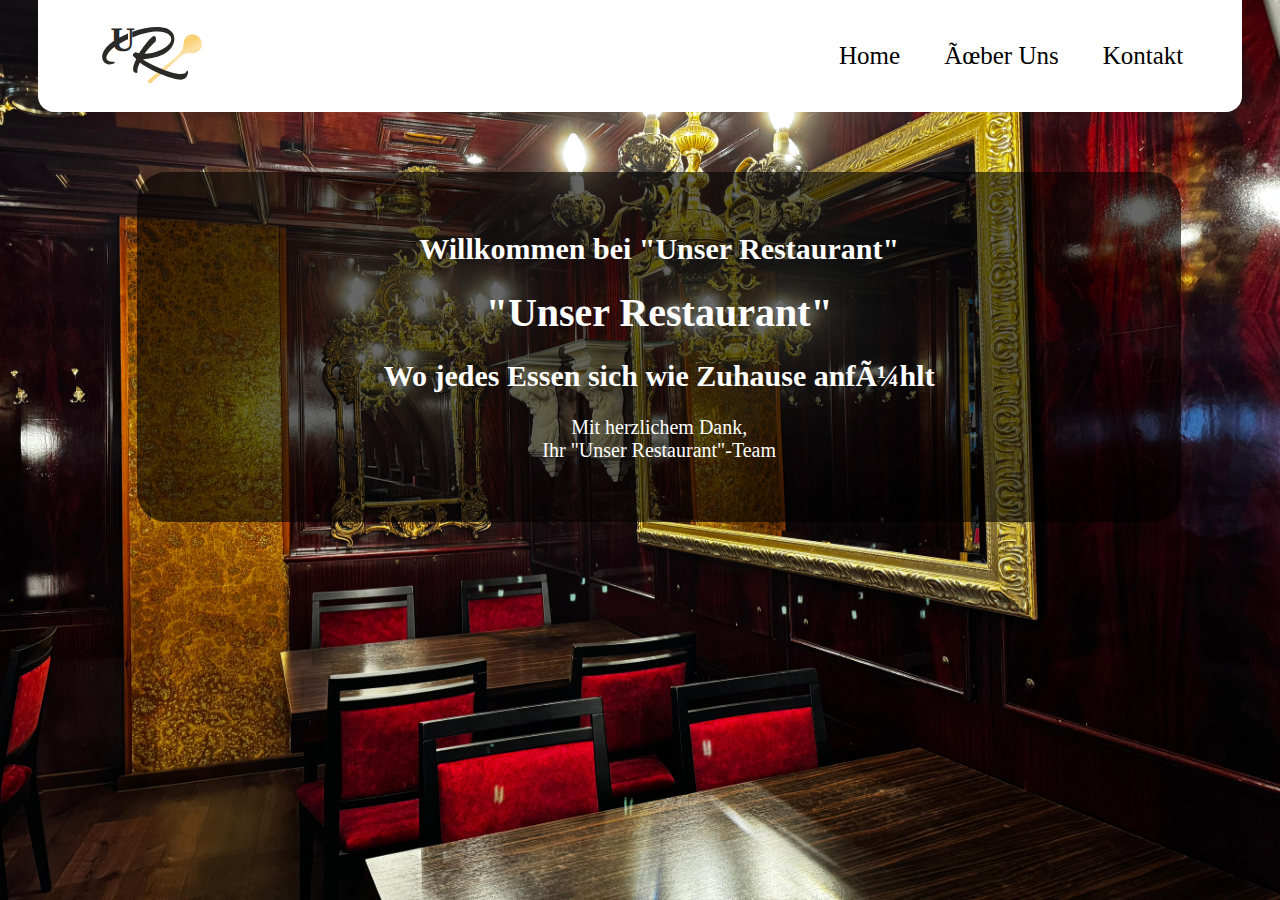
<file: uber_uns.html>
<link rel="stylesheet" href="style.css">
<!DOCTYPE html>
<head>
  <!-- <meta charset="UTF-8" /> -->
  <!-- <meta name="viewport" content="width=device-width, initial-scale=1.0" /> -->
   <meta name=viewport content="initial-scale=1, minimum-scale=1, width=device-width">
  <title>Unser Restaurant - Über Uns</title>
  <link rel="stylesheet" href="style.css" />
</head>
<body class="karten_background">
    <div class="navbar">
        <a href="index.html"><img class="logo" src="./img/Logo_son.svg"/></a>
        <label id="overlay" for="sidebar-active"></label>
        <input type="checkbox" id="sidebar-active">
        <label for="sidebar-active" class="open-sidebar-button">
            <img class="menu_button" src="./img/menu_24dp_E3E3E3_FILL0_wght400_GRAD0_opsz24.svg">
        </label>
        <label id="overlay" for="sidebar-active"></label> 
        <div class="header-links">
            <label for="sidebar-active" class="close-sidebar-button">
                <img class="x_button" src="./img/close_24dp_E3E3E3_FILL0_wght400_GRAD0_opsz24.svg">
            </label>
            <a href="index.html">Home</a>
            <!-- <a href="speisekarte.html">Speisekarte</a>
            <a href="beveregeskarte.html">Getränke</a> -->
            <a href="uber_uns.html">Über Uns</a>
            <a href="kontakt.html">Kontakt</a>
        </div>    
    </div>
    <div class="landing-page-style">
        <!-- <div >
            <img class="uber-uns-img" src="img/FICO-Team-0523-01.gif"/>
        </div> -->
        <div >
            <br />
            <br />
            <br />
        </div>
        <div class="landing-page-text" style="text-align: center">
            <h2>Willkommen bei "Unser Restaurant"</h2>
            <br />
            <h1>"Unser Restaurant"</h1>
            <br />
            <h2>Wo jedes Essen sich wie Zuhause anfühlt</h2>
            <br />
            <p>Mit herzlichem Dank,</p>
            <p>Ihr "Unser Restaurant"-Team</p>
        </div>
        
    </div>
</body>
</html>
</file>
<file: style.css>
*{
    margin: 0;
    padding: 0vh 1.5vw;
}
#my{
zoom: 100%;
}

.content-kontakt{background-image: url(img/aussen-2.jpg);background-repeat: no-repeat;
    background-attachment: fixed; background-size: 100% 100%;}
.content{
    /* background-image: url(img/ur_outside.png); */
/*     animation: content-slideShow 30s; */
    background-repeat: no-repeat;
    /* background-attachment: fixed; */
    background-size: 100% 100%;
    background-image: url(img/aussen-3.jpg);
}
@keyframes content-slideShow {
      0% {
        background-image: url(img/aussen-2.jpg);
      }
      33% {
        background-image: url(img/aussen-1.jpg);
      }
      66% {
        background-image: url(img/aussen-3.jpg);
      }
      100% {
        background-image: url(img/aussen-2.jpg);
      }
      
}
.karten_background{
    /* background-image: url(img/ur_inside.jpg); */
/*     animation: karten-slideShow 30s; */
    background-repeat: no-repeat;
    /* background-attachment: fixed; */
    background-size: 100% 100%;
    background-image: url(img/innen-2.jpg);

}
@keyframes karten-slideShow {
      0% {
        background-image: url(img/innen-1.jpg);
      }
      33% {
        background-image: url(img/innen-2.jpg);
      }
      66% {
        background-image: url(img/innen-1.jpg);
      }
      100% {
        background-image: url(img/innen-2.jpg);
      }
}

.navbar{
    background-color: white;
    border-radius: 0px 0px 1em 1em;
    display: flex;
    /* justify-content:flex-start; */
    justify-content:space-between;
    align-items: center;
    position: sticky;
    top: 0;
    overflow: hidden;
}
.logo{
    height: 7em;
    width: 7em;
}
.header-links a{
    color: black;
    flex-direction: row;
    padding: 5px 20px;
    text-decoration: none;
    border-radius: 30px;
    font-size: 25px;

}
.header-links a:hover{
    background-color: black;
    color: white;
    transition-duration: 0.5s;
}



.menu_button{
    /* height: 7em;
    width: 7em; */
    background-color: gray;
    border-radius: 1em;
}
.menu_button:hover{
    background-color: black;
    color: white;
    transition-duration: 0.5s;
    border-radius: 20px;   
}

.x_button{
    /* height: 7em;
    width: 7em; */
    background-color: gray;
}
.x_button:hover{
    background-color: black;
    color: white;
    transition-duration: 0.5s;
    border-radius: 10px;   
}
#sidebar-active{
    display: none;
}
.open-sidebar-button, .close-sidebar-button{
    display: none;
}
.kontakt_container {
  border-radius: 5px;
  /* background-color: #f2f2f2; */
  background-color: rgb(236, 236, 236, 0.6);
  padding: 10px;
}
@media(min-width: 1025px) {
  .kontakt_container {
    width: 40%;}
    nav{
        width: 40%;
    }
}
@media(max-width: 689px) {
  .kontakt_container {
    width: 93%;}
    nav{
        width: 93%;
    }
}
@media(max-width: 1024px) {
  .kontakt_container {
    width: 93%;}
    nav{
        width: 93%;
    }
}

@media(max-width: 1024px){
    .logo{
        height: 4em;
        width: 4em;    
    }
    .menu_button{
        /* height: 2em; */
        width: 2em;   
    }
    .x_button{
        /* height: 1em; */
        width: 1em;       
    }
    .navbar{
        background-color: white;
        display: flex;
        justify-content:flex-start;
        justify-content:space-between;
        /* font-size: 30px; */
        align-items: center;
        padding: 10px 5px;
        position: sticky;
        top: 0;
        overflow: hidden;
        
        
        /* border-radius: 0px 0px 30px 30px; */
    }
    .header-links{
        padding: 30px 5px;
        flex-direction: column;
        align-items: flex-start;
        position: fixed;
        top: 0;
        right: -100%;
        z-index: 20px;
        width: 140px;
        height: 100%;
        background-color: rgb(171, 171, 171, 0.7);
        border-radius: 0px 0px 0px 50em;
        box-shadow: -5px 0px 5px rgba(0, 0, 0, 0.25);
        transition: 0.3s ease-out;
    }
    .header-links a{
        box-sizing: border-box;
        height: auto;
        width: 100%;
        font-size: 20px;
        justify-content: flex-start;
    }
    .open-sidebar-button, .close-sidebar-button{
        padding: 20px;
        display: block;
        margin-inline-start:auto;
    }
    #sidebar-active:checked ~ .header-links{
        right: 0;
    }
    #sidebar-active:checked ~ .open-sidebar-button{
        display: none;
    }
    #sidebar-active:checked ~ #overlay{
        height: 100%;
        width: 100%;
        position: fixed;
        top: 0;
        left:0;  
    }
    .landing-page-style{
        flex-direction: row;
        display: flex;
        justify-content: space-between;
        align-items: center;
        padding: 5% 5%;
    }
    .landing-page-text{
        background-color: rgb(0,0,0,0.6);
        padding: 20px 20px;
        width: 50em;
        font-size: 12px;
        border-radius: 30px 30px 30px 30px;
        color: white;
    }
    .uber-uns-img{width: 20em;}
    .space{
        width: 20px;
    }
    .fa {
        padding: 10px;
        font-size: 12px;
        width: 9px;
        display: flex;
        align-items: flex-start;
        justify-content: space-between;
        text-align: center;
        text-decoration: none;
        margin: 5px 2px;
        border-radius: 50%;
    }
    .karten-landing-style{
        background-color: rgba(0, 0, 0, 0.6);
        border-radius: 10px;
        font-size: 20px;
    }
    .karten_space{
        height: 20px;
    }
    nav{
        font-size: 20px;
    }
}

@media(max-width: 689px){
    .logo{
        height: 4em;
        width: 4em;    
    }
    .menu_button{
        /* height: 2em; */
        width: 2em;   
    }
    .x_button{
        width: 1em;       
    }
    .navbar{
        background-color: white;
        display: flex;
        justify-content:flex-start;
        justify-content:space-between;
        /* font-size: 30px; */
        align-items: center;
        padding: 10px 5px;
        position: sticky;
        top: 0;
        overflow: hidden;
        /* border-radius: 0px 0px 30px 30px; */
    }
    .header-links{
        /* padding: 30px 5px; */
        flex-direction: column;
        align-items: flex-start;
        position: fixed;
        top: 0;
        right: -100%;
        z-index: 20px;
        width: 140px;
        height: 100%;
        background-color: rgb(171, 171, 171, 0.95);
        border-radius: 0px 0px 0px 50em;
        box-shadow: -5px 0px 5px rgba(0, 0, 0, 0.25);
        transition: 0.3s ease-out;
    }
    .header-links a{
        box-sizing: border-box;
        height: auto;
        width: 100%;
        font-size: 20px;
        justify-content: flex-start;
    }
    .open-sidebar-button, .close-sidebar-button{
        padding: 20px;
        display: block;
    }
    #sidebar-active:checked ~ .header-links{
        right: 0;
    }
    #sidebar-active:checked ~ .open-sidebar-button{
        display: none;
    }
    #sidebar-active:checked ~ #overlay{
        height: 100%;
        width: 100%;
        position: fixed;
        top: 0;
        left:0;  
    }
    .landing-page-style{
        flex-direction: column;
        align-items: flex-start;
        padding: 5% 5%;
    }
    .landing-page-text{
        background-color: rgb(0,0,0,0.6);
        padding: 20px 20px;
        width: 87%;
        font-size: 12px;
        border-radius: 30px 30px 30px 30px;
        color: white;
    }
    .uber-uns-img{width: 95%;}
    .space{
        height: 20px;
    }
    .fa {
        padding: 12px;
        font-size: 8px;
        width: 9px;
        display: flex;
        align-items: flex-start;
        justify-content: space-between;
        text-align: center;
        text-decoration: none;
        border-radius: 50%;
    }
    .karten-landing-style{
        background-color: rgba(0, 0, 0, 0.6);
        border-radius: 10px;
        font-size: 15px;
    }
    .karten_space{
        height: 20px;
    }
    nav{
        font-size: 15px;
    }
}

@media(min-width: 1025px){
    .landing-page-style{
        display: flex;
        justify-content: space-between;
        align-items: center;
        padding: 5% 5%;
    }
    .column-right{
        flex-direction: column;
        align-items: flex-start;
        justify-content: space-between;
        align-items: center;
    }
    .row-right{
        flex-direction: row;
        align-items: flex-start;
        justify-content: space-between;
        align-items: center;
        text-align: center;
    }

    .landing-page-text{
        background-color: rgb(0,0,0,0.6);
        padding: 60px 60px;
        width: 400em;
        font-size: 20px;
        border-radius: 30px 30px 30px 30px;
        color: white;
    }
    .uber-uns-img{width: 30em;}
    .landing-page-right{
        width: 400em;
    }
    .space{
        width: 20px;
    }
    .height-space{
        height: 20px;
    }
    .fa {
        padding: 9px;
        font-size: 8px;
        width: 15px;
        display: flex;
        align-items: flex-start;
        justify-content: space-between;
        text-align: center;
        text-decoration: none;
        margin: 5px 2px;
        border-radius: 50%;
    }
    .karten-landing-style{
        background-color: rgba(0, 0, 0, 0.6);
        border-radius: 10px;
        font-size: 30px;
    }
    .karten_space{
        height: 20px;
    }
    nav{
        font-size: 30px;
    }

}

.fa:hover {
    opacity: 0.7;
}

.fa-facebook {
  background: #3B5998;
  color: white;
}

.fa-twitter {
  background: #55ACEE;
  color: white;
}

.fa-google {
  background: #dd4b39;
  color: white;
}

.fa-linkedin {
  background: #007bb5;
  color: white;
}

.fa-youtube {
  background: #bb0000;
  color: white;
}

.fa-instagram {
  background: #125688;
  color: white;
}
.fa-snapchat-ghost {
  background: #fffc00;
  color: white;
  text-shadow: -1px 0 black, 0 1px black, 1px 0 black, 0 -1px black;
}


.karten_style{
    background-color: #B7B5BA;
    position: absolute;
    top:20%;
    left:50%;
    margin-top:10%; 
    margin-left:-250px; 
    color: rgba(0, 0, 0, 0.25);
    width: 400px;
    /* font-size: 30px; */
    /* position: center;
    padding: 10px;
    margin: 50px;
    width: 400px; */
    padding: 20px 50px;
    border-radius: 30px 30px 30px 30px;



}

/* nav {
    background-color: #ffffff;
    padding: 10px;
    margin-bottom: 20px;
    text-align: center
}

ul {
    list-style-type: none;
    padding: 0;
}

li {
    margin-bottom: 5px;
    padding: 30px;
    border-bottom: 1px solid #000000;
}


.gericht-name {
    font-weight: bold;
    color: white;
}

.preis {
    float: right;
    color: white;
}

.beschreibung {
    font-style: italic;
    color: white;
}

.title{
    color: white;
} */

.nav2{
    background-color: rgba(0, 0, 0, 0.6);
    padding: 10px;
    margin-top: 50px;
    margin-bottom: 0px;
    color: white;
    border-radius: 10px;
    border: brown;
    font-style: italic;
    font-size: x-large;
}
nav {
    background-color: rgba(0, 0, 0, 0.6);
    padding: 10px;
    margin-top: 50px;
    margin-bottom: 0px;
    color: white;
    border-radius: 10px;
    border: brown;
    font-style: italic;
}

ul {
    list-style-type: none;
    padding: 0;
}

li {
    margin-bottom: 5px;
    padding: 10px;
    border-bottom: 1px solid #ffffff;
}

.gericht-name {
    font-weight: bold;
    color: white;
}

.preis {
    float: right;
    color: white;
}

.beschreibung {
    font-style: italic;
    color: white;
}
.title{
    color: white;
}



/* kontakt_body {font-family: Arial, Helvetica, sans-serif;}
* {box-sizing: border-box;}

kontakt_input[type=text], select, textarea {
  width: 100%;
  padding: 12px;
  border: 1px solid #ccc;
  border-radius: 4px;
  box-sizing: border-box;
  margin-top: 6px;
  margin-bottom: 16px;
  resize: vertical;
}

kontakt_input[type=submit] {
  background-color: #04AA6D;
  color: white;
  padding: 12px 20px;
  border: none;
  border-radius: 4px;
  cursor: pointer;
}

kontakt_input[type=submit]:hover {
  background-color: #45a049;
}

.kontakt_container {
  border-radius: 5px;
  background-color: #f2f2f2;
  padding: 20px;
} */
.block-animation{
    animation: appear 5s linear;
    animation-timeline: view();
    animation-range: entry 0% cover 40%;
}

@keyframes appear{
    from{
        opacity: 0;
        scale: 0.4;
    }
    to{
        opacity: 1;
        scale: 1;
    }
}
</file>
